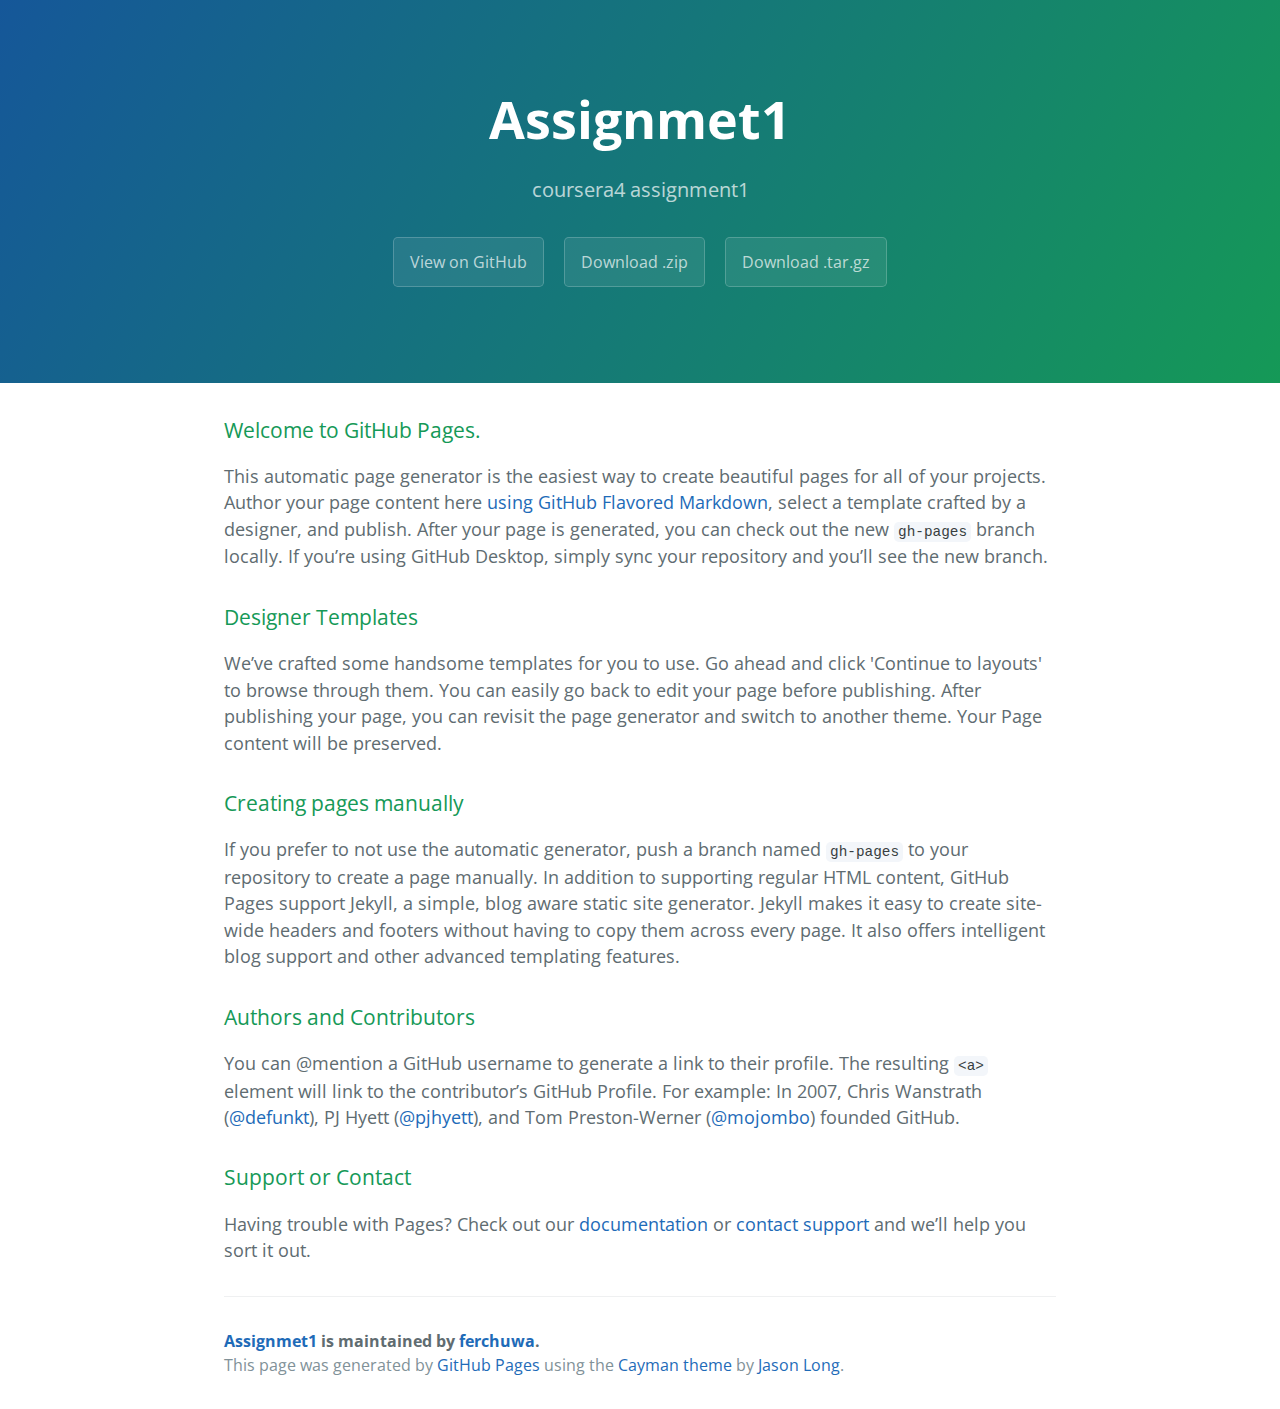
<file: index.html>
<!DOCTYPE html>
<html lang="en-us">
  <head>
    <meta charset="UTF-8">
    <title>Assignmet1 by ferchuwa</title>
    <meta name="viewport" content="width=device-width, initial-scale=1">
    <link rel="stylesheet" type="text/css" href="stylesheets/normalize.css" media="screen">
    <link href='https://fonts.googleapis.com/css?family=Open+Sans:400,700' rel='stylesheet' type='text/css'>
    <link rel="stylesheet" type="text/css" href="stylesheets/stylesheet.css" media="screen">
    <link rel="stylesheet" type="text/css" href="stylesheets/github-light.css" media="screen">
  </head>
  <body>
    <section class="page-header">
      <h1 class="project-name">Assignmet1</h1>
      <h2 class="project-tagline">coursera4 assignment1</h2>
      <a href="https://github.com/ferchuwa/assignmet1" class="btn">View on GitHub</a>
      <a href="https://github.com/ferchuwa/assignmet1/zipball/master" class="btn">Download .zip</a>
      <a href="https://github.com/ferchuwa/assignmet1/tarball/master" class="btn">Download .tar.gz</a>
    </section>

    <section class="main-content">
      <h3>
<a id="welcome-to-github-pages" class="anchor" href="#welcome-to-github-pages" aria-hidden="true"><span aria-hidden="true" class="octicon octicon-link"></span></a>Welcome to GitHub Pages.</h3>

<p>This automatic page generator is the easiest way to create beautiful pages for all of your projects. Author your page content here <a href="https://guides.github.com/features/mastering-markdown/">using GitHub Flavored Markdown</a>, select a template crafted by a designer, and publish. After your page is generated, you can check out the new <code>gh-pages</code> branch locally. If you’re using GitHub Desktop, simply sync your repository and you’ll see the new branch.</p>

<h3>
<a id="designer-templates" class="anchor" href="#designer-templates" aria-hidden="true"><span aria-hidden="true" class="octicon octicon-link"></span></a>Designer Templates</h3>

<p>We’ve crafted some handsome templates for you to use. Go ahead and click 'Continue to layouts' to browse through them. You can easily go back to edit your page before publishing. After publishing your page, you can revisit the page generator and switch to another theme. Your Page content will be preserved.</p>

<h3>
<a id="creating-pages-manually" class="anchor" href="#creating-pages-manually" aria-hidden="true"><span aria-hidden="true" class="octicon octicon-link"></span></a>Creating pages manually</h3>

<p>If you prefer to not use the automatic generator, push a branch named <code>gh-pages</code> to your repository to create a page manually. In addition to supporting regular HTML content, GitHub Pages support Jekyll, a simple, blog aware static site generator. Jekyll makes it easy to create site-wide headers and footers without having to copy them across every page. It also offers intelligent blog support and other advanced templating features.</p>

<h3>
<a id="authors-and-contributors" class="anchor" href="#authors-and-contributors" aria-hidden="true"><span aria-hidden="true" class="octicon octicon-link"></span></a>Authors and Contributors</h3>

<p>You can @mention a GitHub username to generate a link to their profile. The resulting <code>&lt;a&gt;</code> element will link to the contributor’s GitHub Profile. For example: In 2007, Chris Wanstrath (<a href="https://github.com/defunkt" class="user-mention">@defunkt</a>), PJ Hyett (<a href="https://github.com/pjhyett" class="user-mention">@pjhyett</a>), and Tom Preston-Werner (<a href="https://github.com/mojombo" class="user-mention">@mojombo</a>) founded GitHub.</p>

<h3>
<a id="support-or-contact" class="anchor" href="#support-or-contact" aria-hidden="true"><span aria-hidden="true" class="octicon octicon-link"></span></a>Support or Contact</h3>

<p>Having trouble with Pages? Check out our <a href="https://help.github.com/pages">documentation</a> or <a href="https://github.com/contact">contact support</a> and we’ll help you sort it out.</p>

      <footer class="site-footer">
        <span class="site-footer-owner"><a href="https://github.com/ferchuwa/assignmet1">Assignmet1</a> is maintained by <a href="https://github.com/ferchuwa">ferchuwa</a>.</span>

        <span class="site-footer-credits">This page was generated by <a href="https://pages.github.com">GitHub Pages</a> using the <a href="https://github.com/jasonlong/cayman-theme">Cayman theme</a> by <a href="https://twitter.com/jasonlong">Jason Long</a>.</span>
      </footer>

    </section>

  
  </body>
</html>
</file>
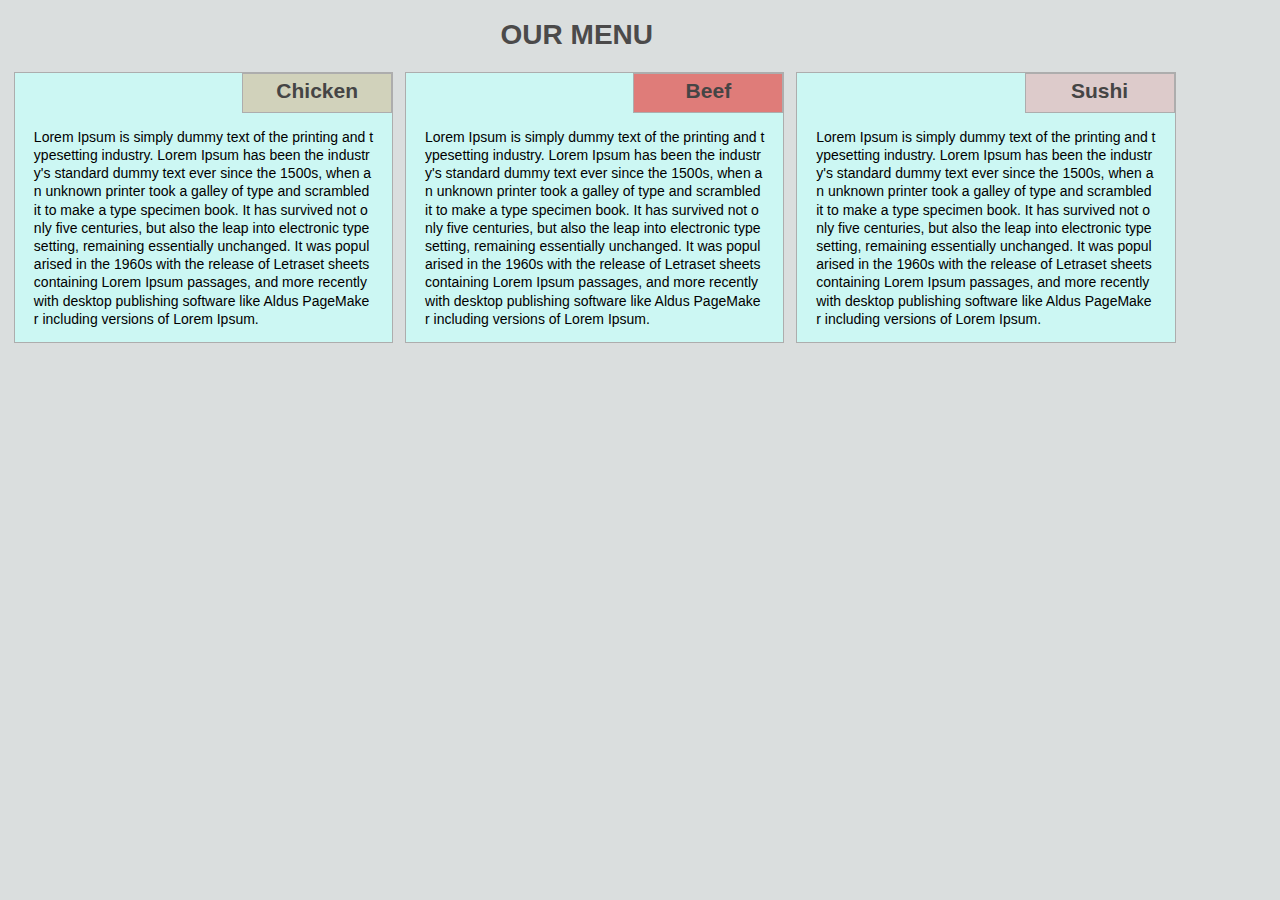
<file: assig1/index.html>
<!DOCTYPE html>
<html>

<head>
  <meta charset="utf-8">
  <meta name="viewport" content="width=device-width, initial-scale=1">
  <title>Module 2 Assigment - Responsive Layout</title>
  <link rel="stylesheet" href="css/style.css">
</head>

<body>

  <h1> Our Menu </h1>


  <div class="col-lg-4 col-md-6 col-sm-12 row">
    <h2 class="title chicken">Chicken</h2>
    <p class="after-box">Lorem Ipsum is simply dummy text of the printing and typesetting industry. Lorem Ipsum has been the industry's standard dummy text ever since the 1500s, when an unknown printer took a galley of type and scrambled it to make a type specimen book. It
      has survived not only five centuries, but also the leap into electronic typesetting, remaining essentially unchanged. It was popularised in the 1960s with the release of Letraset sheets containing Lorem Ipsum passages, and more recently with desktop
      publishing software like Aldus PageMaker including versions of Lorem Ipsum.</p>
  </div>


  <div class="col-lg-4 col-md-6 col-sm-12 row">
    <h2 class="title beef">Beef</h2>
    <p class="after-box">Lorem Ipsum is simply dummy text of the printing and typesetting industry. Lorem Ipsum has been the industry's standard dummy text ever since the 1500s, when an unknown printer took a galley of type and scrambled it to make a type specimen book. It
      has survived not only five centuries, but also the leap into electronic typesetting, remaining essentially unchanged. It was popularised in the 1960s with the release of Letraset sheets containing Lorem Ipsum passages, and more recently with desktop
      publishing software like Aldus PageMaker including versions of Lorem Ipsum.</p>
  </div>

  <div class="col-lg-4 col-md-11 col-sm-12 row">
    <h2 class="title sushi">Sushi</h2>
    <p class="after-box">Lorem Ipsum is simply dummy text of the printing and typesetting industry. Lorem Ipsum has been the industry's standard dummy text ever since the 1500s, when an unknown printer took a galley of type and scrambled it to make a type specimen book. It
      has survived not only five centuries, but also the leap into electronic typesetting, remaining essentially unchanged. It was popularised in the 1960s with the release of Letraset sheets containing Lorem Ipsum passages, and more recently with desktop
      publishing software like Aldus PageMaker including versions of Lorem Ipsum.</p>
  </div>


</body>

</html>
</file>
<file: stylesheets/stylesheet.css>
* {
  box-sizing: border-box; }

body {
  padding: 0;
  margin: 0;
  font-family: "Open Sans", "Helvetica Neue", Helvetica, Arial, sans-serif;
  font-size: 16px;
  line-height: 1.5;
  color: #606c71; }

a {
  color: #1e6bb8;
  text-decoration: none; }
  a:hover {
    text-decoration: underline; }

.btn {
  display: inline-block;
  margin-bottom: 1rem;
  color: rgba(255, 255, 255, 0.7);
  background-color: rgba(255, 255, 255, 0.08);
  border-color: rgba(255, 255, 255, 0.2);
  border-style: solid;
  border-width: 1px;
  border-radius: 0.3rem;
  transition: color 0.2s, background-color 0.2s, border-color 0.2s; }
  .btn + .btn {
    margin-left: 1rem; }

.btn:hover {
  color: rgba(255, 255, 255, 0.8);
  text-decoration: none;
  background-color: rgba(255, 255, 255, 0.2);
  border-color: rgba(255, 255, 255, 0.3); }

@media screen and (min-width: 64em) {
  .btn {
    padding: 0.75rem 1rem; } }

@media screen and (min-width: 42em) and (max-width: 64em) {
  .btn {
    padding: 0.6rem 0.9rem;
    font-size: 0.9rem; } }

@media screen and (max-width: 42em) {
  .btn {
    display: block;
    width: 100%;
    padding: 0.75rem;
    font-size: 0.9rem; }
    .btn + .btn {
      margin-top: 1rem;
      margin-left: 0; } }

.page-header {
  color: #fff;
  text-align: center;
  background-color: #159957;
  background-image: linear-gradient(120deg, #155799, #159957); }

@media screen and (min-width: 64em) {
  .page-header {
    padding: 5rem 6rem; } }

@media screen and (min-width: 42em) and (max-width: 64em) {
  .page-header {
    padding: 3rem 4rem; } }

@media screen and (max-width: 42em) {
  .page-header {
    padding: 2rem 1rem; } }

.project-name {
  margin-top: 0;
  margin-bottom: 0.1rem; }

@media screen and (min-width: 64em) {
  .project-name {
    font-size: 3.25rem; } }

@media screen and (min-width: 42em) and (max-width: 64em) {
  .project-name {
    font-size: 2.25rem; } }

@media screen and (max-width: 42em) {
  .project-name {
    font-size: 1.75rem; } }

.project-tagline {
  margin-bottom: 2rem;
  font-weight: normal;
  opacity: 0.7; }

@media screen and (min-width: 64em) {
  .project-tagline {
    font-size: 1.25rem; } }

@media screen and (min-width: 42em) and (max-width: 64em) {
  .project-tagline {
    font-size: 1.15rem; } }

@media screen and (max-width: 42em) {
  .project-tagline {
    font-size: 1rem; } }

.main-content :first-child {
  margin-top: 0; }
.main-content img {
  max-width: 100%; }
.main-content h1, .main-content h2, .main-content h3, .main-content h4, .main-content h5, .main-content h6 {
  margin-top: 2rem;
  margin-bottom: 1rem;
  font-weight: normal;
  color: #159957; }
.main-content p {
  margin-bottom: 1em; }
.main-content code {
  padding: 2px 4px;
  font-family: Consolas, "Liberation Mono", Menlo, Courier, monospace;
  font-size: 0.9rem;
  color: #383e41;
  background-color: #f3f6fa;
  border-radius: 0.3rem; }
.main-content pre {
  padding: 0.8rem;
  margin-top: 0;
  margin-bottom: 1rem;
  font: 1rem Consolas, "Liberation Mono", Menlo, Courier, monospace;
  color: #567482;
  word-wrap: normal;
  background-color: #f3f6fa;
  border: solid 1px #dce6f0;
  border-radius: 0.3rem; }
  .main-content pre > code {
    padding: 0;
    margin: 0;
    font-size: 0.9rem;
    color: #567482;
    word-break: normal;
    white-space: pre;
    background: transparent;
    border: 0; }
.main-content .highlight {
  margin-bottom: 1rem; }
  .main-content .highlight pre {
    margin-bottom: 0;
    word-break: normal; }
.main-content .highlight pre, .main-content pre {
  padding: 0.8rem;
  overflow: auto;
  font-size: 0.9rem;
  line-height: 1.45;
  border-radius: 0.3rem; }
.main-content pre code, .main-content pre tt {
  display: inline;
  max-width: initial;
  padding: 0;
  margin: 0;
  overflow: initial;
  line-height: inherit;
  word-wrap: normal;
  background-color: transparent;
  border: 0; }
  .main-content pre code:before, .main-content pre code:after, .main-content pre tt:before, .main-content pre tt:after {
    content: normal; }
.main-content ul, .main-content ol {
  margin-top: 0; }
.main-content blockquote {
  padding: 0 1rem;
  margin-left: 0;
  color: #819198;
  border-left: 0.3rem solid #dce6f0; }
  .main-content blockquote > :first-child {
    margin-top: 0; }
  .main-content blockquote > :last-child {
    margin-bottom: 0; }
.main-content table {
  display: block;
  width: 100%;
  overflow: auto;
  word-break: normal;
  word-break: keep-all; }
  .main-content table th {
    font-weight: bold; }
  .main-content table th, .main-content table td {
    padding: 0.5rem 1rem;
    border: 1px solid #e9ebec; }
.main-content dl {
  padding: 0; }
  .main-content dl dt {
    padding: 0;
    margin-top: 1rem;
    font-size: 1rem;
    font-weight: bold; }
  .main-content dl dd {
    padding: 0;
    margin-bottom: 1rem; }
.main-content hr {
  height: 2px;
  padding: 0;
  margin: 1rem 0;
  background-color: #eff0f1;
  border: 0; }

@media screen and (min-width: 64em) {
  .main-content {
    max-width: 64rem;
    padding: 2rem 6rem;
    margin: 0 auto;
    font-size: 1.1rem; } }

@media screen and (min-width: 42em) and (max-width: 64em) {
  .main-content {
    padding: 2rem 4rem;
    font-size: 1.1rem; } }

@media screen and (max-width: 42em) {
  .main-content {
    padding: 2rem 1rem;
    font-size: 1rem; } }

.site-footer {
  padding-top: 2rem;
  margin-top: 2rem;
  border-top: solid 1px #eff0f1; }

.site-footer-owner {
  display: block;
  font-weight: bold; }

.site-footer-credits {
  color: #819198; }

@media screen and (min-width: 64em) {
  .site-footer {
    font-size: 1rem; } }

@media screen and (min-width: 42em) and (max-width: 64em) {
  .site-footer {
    font-size: 1rem; } }

@media screen and (max-width: 42em) {
  .site-footer {
    font-size: 0.9rem; } }
</file>
<file: stylesheets/github-light.css>
/*
The MIT License (MIT)

Copyright (c) 2016 GitHub, Inc.

Permission is hereby granted, free of charge, to any person obtaining a copy
of this software and associated documentation files (the "Software"), to deal
in the Software without restriction, including without limitation the rights
to use, copy, modify, merge, publish, distribute, sublicense, and/or sell
copies of the Software, and to permit persons to whom the Software is
furnished to do so, subject to the following conditions:

The above copyright notice and this permission notice shall be included in all
copies or substantial portions of the Software.

THE SOFTWARE IS PROVIDED "AS IS", WITHOUT WARRANTY OF ANY KIND, EXPRESS OR
IMPLIED, INCLUDING BUT NOT LIMITED TO THE WARRANTIES OF MERCHANTABILITY,
FITNESS FOR A PARTICULAR PURPOSE AND NONINFRINGEMENT. IN NO EVENT SHALL THE
AUTHORS OR COPYRIGHT HOLDERS BE LIABLE FOR ANY CLAIM, DAMAGES OR OTHER
LIABILITY, WHETHER IN AN ACTION OF CONTRACT, TORT OR OTHERWISE, ARISING FROM,
OUT OF OR IN CONNECTION WITH THE SOFTWARE OR THE USE OR OTHER DEALINGS IN THE
SOFTWARE.

*/

.pl-c /* comment */ {
  color: #969896;
}

.pl-c1 /* constant, variable.other.constant, support, meta.property-name, support.constant, support.variable, meta.module-reference, markup.raw, meta.diff.header */,
.pl-s .pl-v /* string variable */ {
  color: #0086b3;
}

.pl-e /* entity */,
.pl-en /* entity.name */ {
  color: #795da3;
}

.pl-smi /* variable.parameter.function, storage.modifier.package, storage.modifier.import, storage.type.java, variable.other */,
.pl-s .pl-s1 /* string source */ {
  color: #333;
}

.pl-ent /* entity.name.tag */ {
  color: #63a35c;
}

.pl-k /* keyword, storage, storage.type */ {
  color: #a71d5d;
}

.pl-s /* string */,
.pl-pds /* punctuation.definition.string, string.regexp.character-class */,
.pl-s .pl-pse .pl-s1 /* string punctuation.section.embedded source */,
.pl-sr /* string.regexp */,
.pl-sr .pl-cce /* string.regexp constant.character.escape */,
.pl-sr .pl-sre /* string.regexp source.ruby.embedded */,
.pl-sr .pl-sra /* string.regexp string.regexp.arbitrary-repitition */ {
  color: #183691;
}

.pl-v /* variable */ {
  color: #ed6a43;
}

.pl-id /* invalid.deprecated */ {
  color: #b52a1d;
}

.pl-ii /* invalid.illegal */ {
  color: #f8f8f8;
  background-color: #b52a1d;
}

.pl-sr .pl-cce /* string.regexp constant.character.escape */ {
  font-weight: bold;
  color: #63a35c;
}

.pl-ml /* markup.list */ {
  color: #693a17;
}

.pl-mh /* markup.heading */,
.pl-mh .pl-en /* markup.heading entity.name */,
.pl-ms /* meta.separator */ {
  font-weight: bold;
  color: #1d3e81;
}

.pl-mq /* markup.quote */ {
  color: #008080;
}

.pl-mi /* markup.italic */ {
  font-style: italic;
  color: #333;
}

.pl-mb /* markup.bold */ {
  font-weight: bold;
  color: #333;
}

.pl-md /* markup.deleted, meta.diff.header.from-file */ {
  color: #bd2c00;
  background-color: #ffecec;
}

.pl-mi1 /* markup.inserted, meta.diff.header.to-file */ {
  color: #55a532;
  background-color: #eaffea;
}

.pl-mdr /* meta.diff.range */ {
  font-weight: bold;
  color: #795da3;
}

.pl-mo /* meta.output */ {
  color: #1d3e81;
}
</file>
<file: assig1/css/style.css>
/********** Base styles **********/
* {/** this property will apply to every element **/

  box-sizing: border-box;  /**will keep the real size of the box size model **/

}

body {
  
  font-size: 14px;
  color: #4b4a4a;
  background-color: #dadede;
  font-family: 'Helvetica', sans-serif;
}

h1 {
  margin-bottom: 15px;
  text-transform: uppercase;
  text-align: center;
  width: 90%;
}

h2{
  
}

p{
  color: black;
  width: 90%;
  margin-right: auto;
  margin-left: auto;
  line-height: 1.3em;
  word-break: break-all;
}

div {
  position: relative;
  background-color: #ccf7f3;
  border: .5px solid #adadad;
  float:left;
  margin: 6px;  
}


.after-box{
  clear:both;
}


.title {
  float:right;
  width:150px;
  height:40px;
  text-align: center;
  color: #454545;
  border: 1px solid #adadad; 
  margin: 0;
  padding: 5px;
  margin-bottom: 15px;
}

.chicken{
  background-color: #d1d2bb;
}

.beef{
  background-color: #df7c79;
}

.sushi{
  background-color: #ddcbcb;
}





 /* Simple Responsive Framework. */
.row {
  width: 100%;
}

/********** Desktop only **********/
@media (min-width: 992px) {
  .col-lg-1, .col-lg-2, .col-lg-3, .col-lg-4, .col-lg-5, .col-lg-6, .col-lg-7, .col-lg-8, .col-lg-9, .col-lg-10, .col-lg-11, .col-lg-12 {
    
   float:left;
     }
  .col-lg-1 {
    width: 8.33%;
  }
  .col-lg-2 {
    width: 16.66%;
  }
  .col-lg-3 {
    width: 25%;
  }
  .col-lg-4 {
    width: 30%;
  }
  .col-lg-5 {
    width: 41.66%;
  }
  .col-lg-6 {
    width: 45%;
  }
  .col-lg-7 {
    width: 58.33%;
  }
  .col-lg-8 {
    width: 66.66%;
  }
  .col-lg-9 {
    width: 74.99%;
  }
  .col-lg-10 {
    width: 83.33%;
  }
  .col-lg-11 {
    width: 91.66%;
  }
  .col-lg-12 {
    width: 100%;
  }
}

/********** Tablets only **********/
@media (min-width: 768px) and (max-width: 991px) {
  .col-md-1, .col-md-2, .col-md-3, .col-md-4, .col-md-5, .col-md-6, .col-md-7, .col-md-8, .col-md-9, .col-md-10, .col-md-11, .col-md-12 {
    float:left;
  }
  .col-md-1 {
    width: 8.33%;
  }
  .col-md-2 {
    width: 16.66%;
  }
  .col-md-3 {
    width: 25%;
  }
  .col-md-4 {
    width: 33.33%;
  }
  .col-md-5 {
    width: 41.66%;
  }
  .col-md-6 {
    width: 45%;
  }
  .col-md-7 {
    width: 58.33%;
  }
  .col-md-8 {
    width: 66.66%;
  }
  .col-md-9 {
    width: 74.99%;
  }
  .col-md-10 {
    width: 83.33%;
  }
  .col-md-11 {
    width: 91.66%;
  }
  .col-md-12 {
    width: 100%;
  }
}

/********** Mobile devices only **********/
@media (max-width: 767px) {
  .col-sm-1, .col-sm-2, .col-sm-3, .col-sm-4, .col-sm-5, .col-sm-6, .col-sm-7, .col-sm-8, .col-sm-9, .col-sm-10, .col-sm-11, .col-sm-12 {
    float: left;    
    
  }
  .col-sm-1 {
    width: 8.33%;
  }
  .col-sm-2 {
    width: 16.66%;
  }
  .col-sm-3 {
    width: 25%;
  }
  .col-sm-4 {
    width: 33.33%;
  }
  .col-sm-5 {
    width: 41.66%;
  }
  .col-sm-6 {
    width: 50%;
  }
  .col-sm-7 {
    width: 58.33%;
  }
  .col-sm-8 {
    width: 66.66%;
  }
  .col-sm-9 {
    width: 74.99%;
  }
  .col-sm-10 {
    width: 83.33%;
  }
  .col-sm-11 {
    width: 91.66%;
  }
  .col-sm-12 {
    width: 95%;
  }
}
</file>
